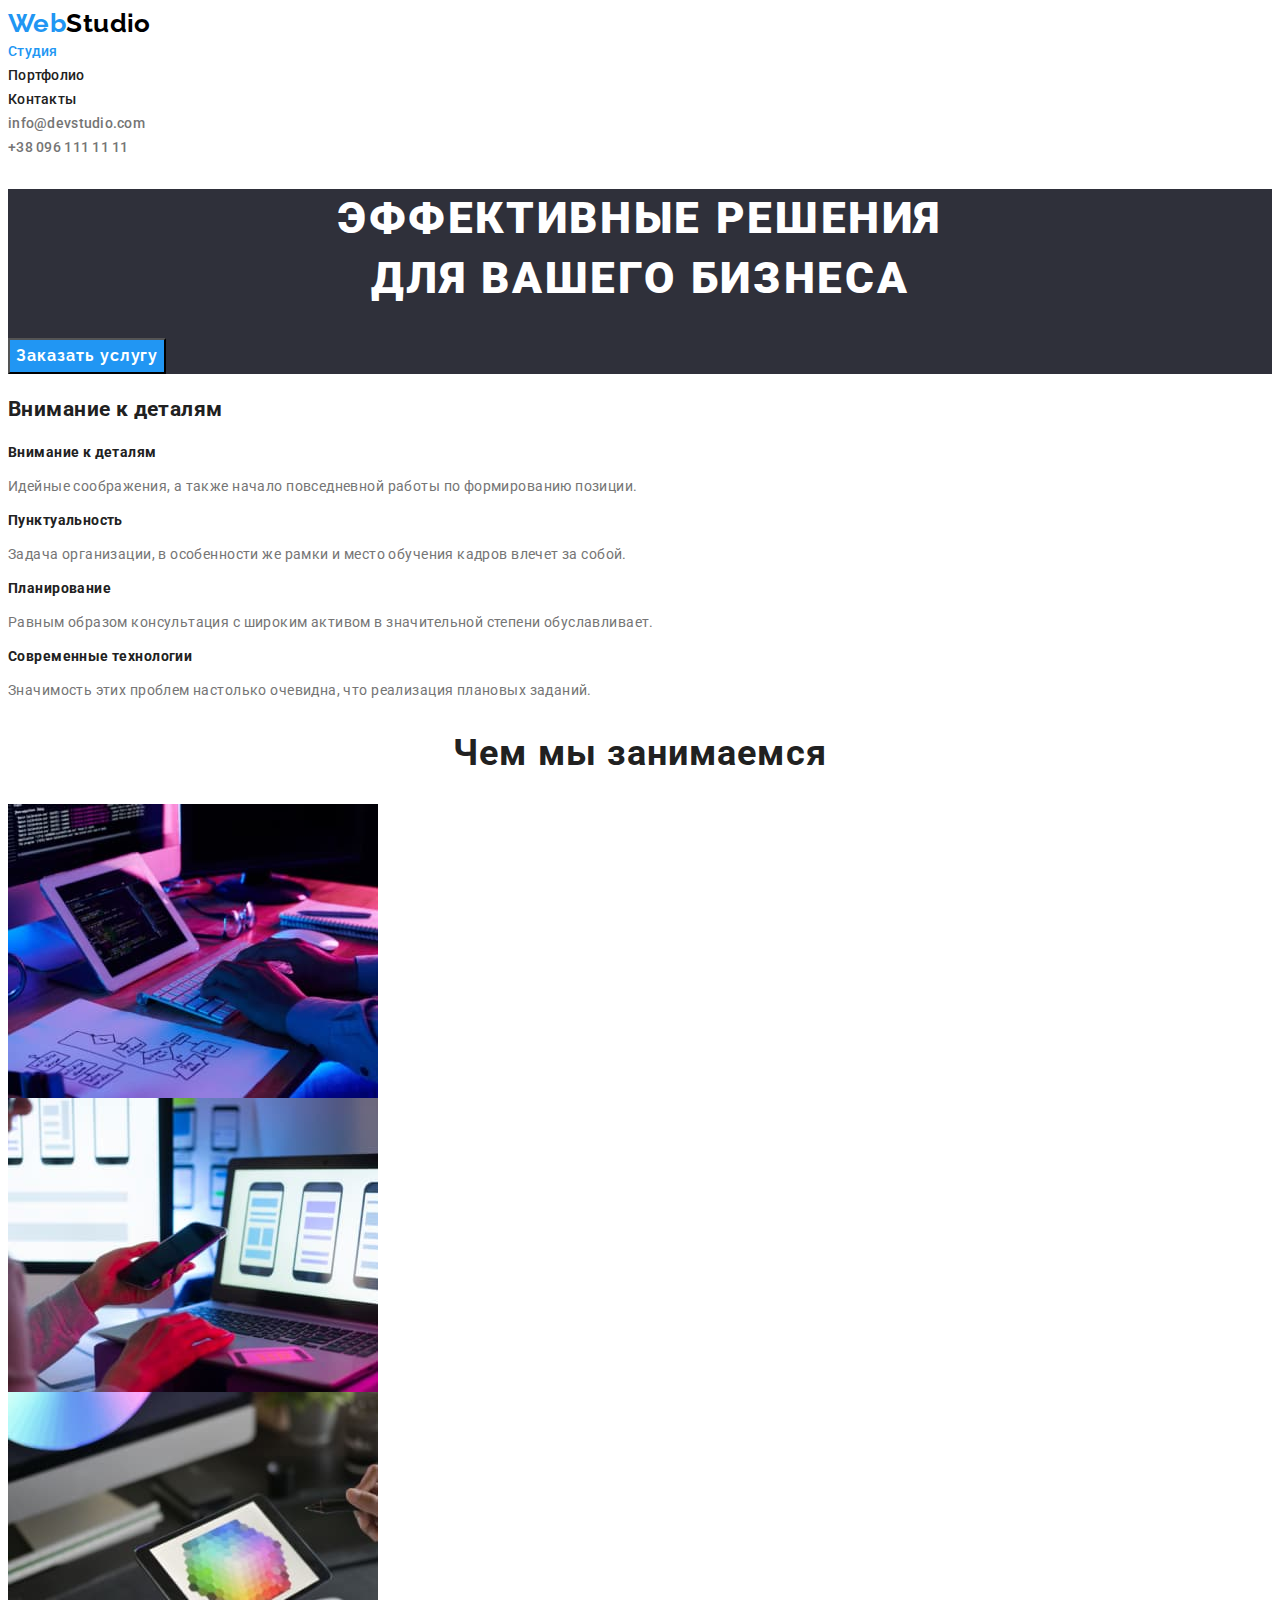
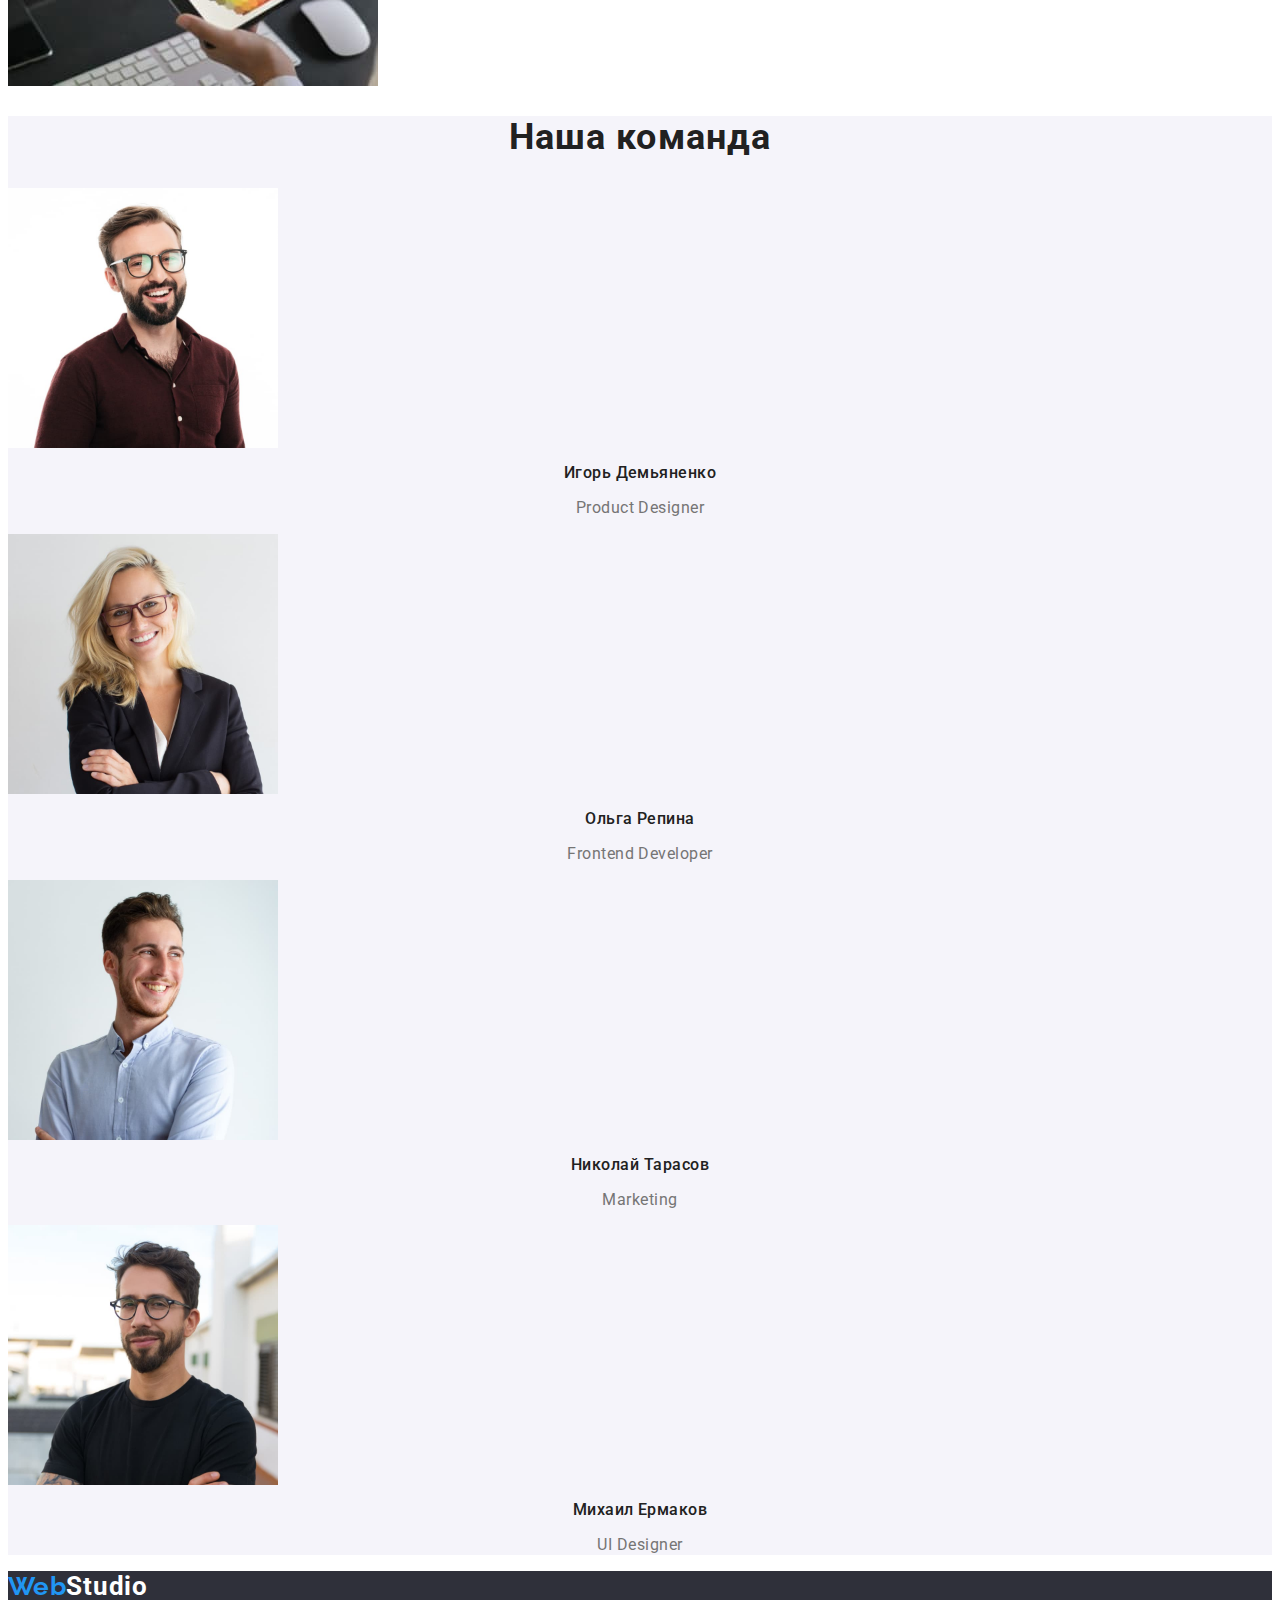
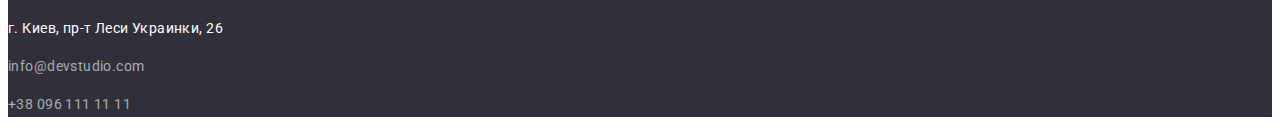
<file: index.html>
<!DOCTYPE html>
<html lang="ru">
  <head>
    <meta charset="UTF-8" />
    <meta http-equiv="X-UA-Compatible" content="IE=edge" />
    <meta name="viewport" content="width=device-width, initial-scale=1.0" />
    <title>Студия</title>
    <!--Подключение CSS-->
    <link rel="stylesheet" href="./css/styles.css" />
    <!-- Подключение шрифтов с google -->
    <link rel="preconnect" href="https://fonts.googleapis.com" />
    <link rel="preconnect" href="https://fonts.gstatic.com" crossorigin />
    <link
      href="https://fonts.googleapis.com/css2?family=Raleway:wght@700&family=Roboto:wght@400;500;700;900&display=swap"
      rel="stylesheet"
    />
  </head>
  <body>
    <!--Шапка-->
    <header class="head">
      <!--Навигация шапки-->
      <nav class="site-navigation">
        <!--Черный Логотип-->
        <a href="./index.html"
          ><span class="web no-lines">Web</span
          ><span class="studio no-lines">Studio</span></a
        >
        <!--Навигация сайта-->
        <ul class="no-dote">
          <li>
            <a class="nav-text no-lines active-page" href="./index.html"
              >Студия</a
            >
          </li>
          <li>
            <a class="nav-text no-lines" href="./portfolio.html">Портфолио</a>
          </li>
          <li><a class="nav-text no-lines" href="">Контакты</a></li>
        </ul>
      </nav>
      <!--Контакты-->
      <ul class="no-dote">
        <li>
          <a class="contacts no-lines" href="mailto:info@devstudio.com"
            >info@devstudio.com</a
          >
        </li>
        <li>
          <a class="contacts no-lines" href="tel:+380961111111"
            >+38 096 111 11 11</a
          >
        </li>
      </ul>
    </header>
    <main class="main-studio">
      <!--баннер-->
      <div class="banner">
        <section class="banner-color">
          <h1 class="main-studio-header">
            Эффективные решения <br />
            для вашего бизнеса
          </h1>
          <button class="banner-button text-shadow" type="button">
            Заказать услугу
          </button>
        </section>
      </div>
      <!--Основные принципы-->
      <section class="main-princeples">
        <h2 class="hidden-header">Внимание к деталям</h2>
        <ul class="no-dote">
          <li>
            <h3 class="second-header">Внимание к деталям</h3>
            <p class="principles-description">
              Идейные соображения, а также начало повседневной работы по
              формированию позиции.
            </p>
          </li>
          <li>
            <h3 class="second-header">Пунктуальность</h3>
            <p class="principles-description">
              Задача организации, в особенности же рамки и место обучения кадров
              влечет за собой.
            </p>
          </li>
          <li>
            <h3 class="second-header">Планирование</h3>
            <p class="principles-description">
              Равным образом консультация с широким активом в значительной
              степени обуславливает.
            </p>
          </li>
          <li>
            <h3 class="second-header">Современные технологии</h3>
            <p class="principles-description">
              Значимость этих проблем настолько очевидна, что реализация
              плановых заданий.
            </p>
          </li>
        </ul>
      </section>
      <!--Чем мы занимаемся-->
      <section>
        <h2 class="section-header-text">Чем мы занимаемся</h2>
        <ul class="no-dote">
          <li>
            <img
              class="img-block"
              src="./images/job1.jpg"
              alt="Верстаем"
              width="370"
            />
          </li>
          <li>
            <img
              class="img-block"
              src="./images/job2.jpg"
              alt="Рисуем"
              width="370"
            />
          </li>
          <li>
            <img
              class="img-block"
              src="./images/job3.jpg"
              alt="Продаем"
              width="370"
            />
          </li>
        </ul>
      </section>
      <!--Сотрудники-->
      <section class="about-workers">
        <h2 class="section-header-text">Наша команда</h2>
        <ul class="no-dote">
          <li>
            <img
              class="img-block"
              src="./images/igor.jpg"
              alt="Игорь Демьяненко"
              width="270"
            />
            <h3 class="worker-name">Игорь Демьяненко</h3>
            <p class="position">Product Designer</p>
          </li>
          <li>
            <img
              class="img-block"
              src="./images/olga.jpg"
              alt="Ольга Репина"
              width="270"
            />
            <h3 class="worker-name">Ольга Репина</h3>
            <p class="position">Frontend Developer</p>
          </li>
          <li>
            <img
              class="img-block"
              src="./images/nikolai.jpg"
              alt="Николай Тарасов"
              width="270"
            />
            <h3 class="worker-name">Николай Тарасов</h3>
            <p class="position">Marketing</p>
          </li>
          <li>
            <img
              class="img-block"
              src="./images/mihail.jpg"
              alt="Михаил Ермаков"
              width="270"
            />
            <h3 class="worker-name">Михаил Ермаков</h3>
            <p class="position">UI Designer</p>
          </li>
        </ul>
      </section>
    </main>
    <!--Подвал-->
    <footer class="basment">
      <!-- Белый логотип -->
      <a href="./index.html"
        ><span class="web no-lines">Web</span
        ><span class="studio-basment no-lines">Studio</span></a
      >
      <!-- Нижние контакты -->
      <address>
        <p>
          <a
            class="address-activity no-lines"
            href="https://www.google.com.ua/maps/place/%D0%B1%D1%83%D0%BB.+%D0%9B%D0%B5%D1%81%D0%B8+%D0%A3%D0%BA%D1%80%D0%B0%D0%B8%D0%BD%D0%BA%D0%B8,+26,+%D0%9A%D0%B8%D0%B5%D0%B2,+02000/@50.4265841,30.5361971,17z/data=!3m1!4b1!4m5!3m4!1s0x40d4cf0e033ecbe9:0x57a4dffefec77da0!8m2!3d50.4265807!4d30.5383858?hl=ru&authuser=0"
            >г. Киев, пр-т Леси Украинки, 26</a
          >
        </p>
        <p>
          <a class="contacts-basment no-lines" href="mailto:info@devstudio.com"
            >info@devstudio.com</a
          >
        </p>
        <p>
          <a class="contacts-basment no-lines" href="tel:+380961111111"
            >+38 096 111 11 11</a
          >
        </p>
      </address>
    </footer>
  </body>
</html>
</file>
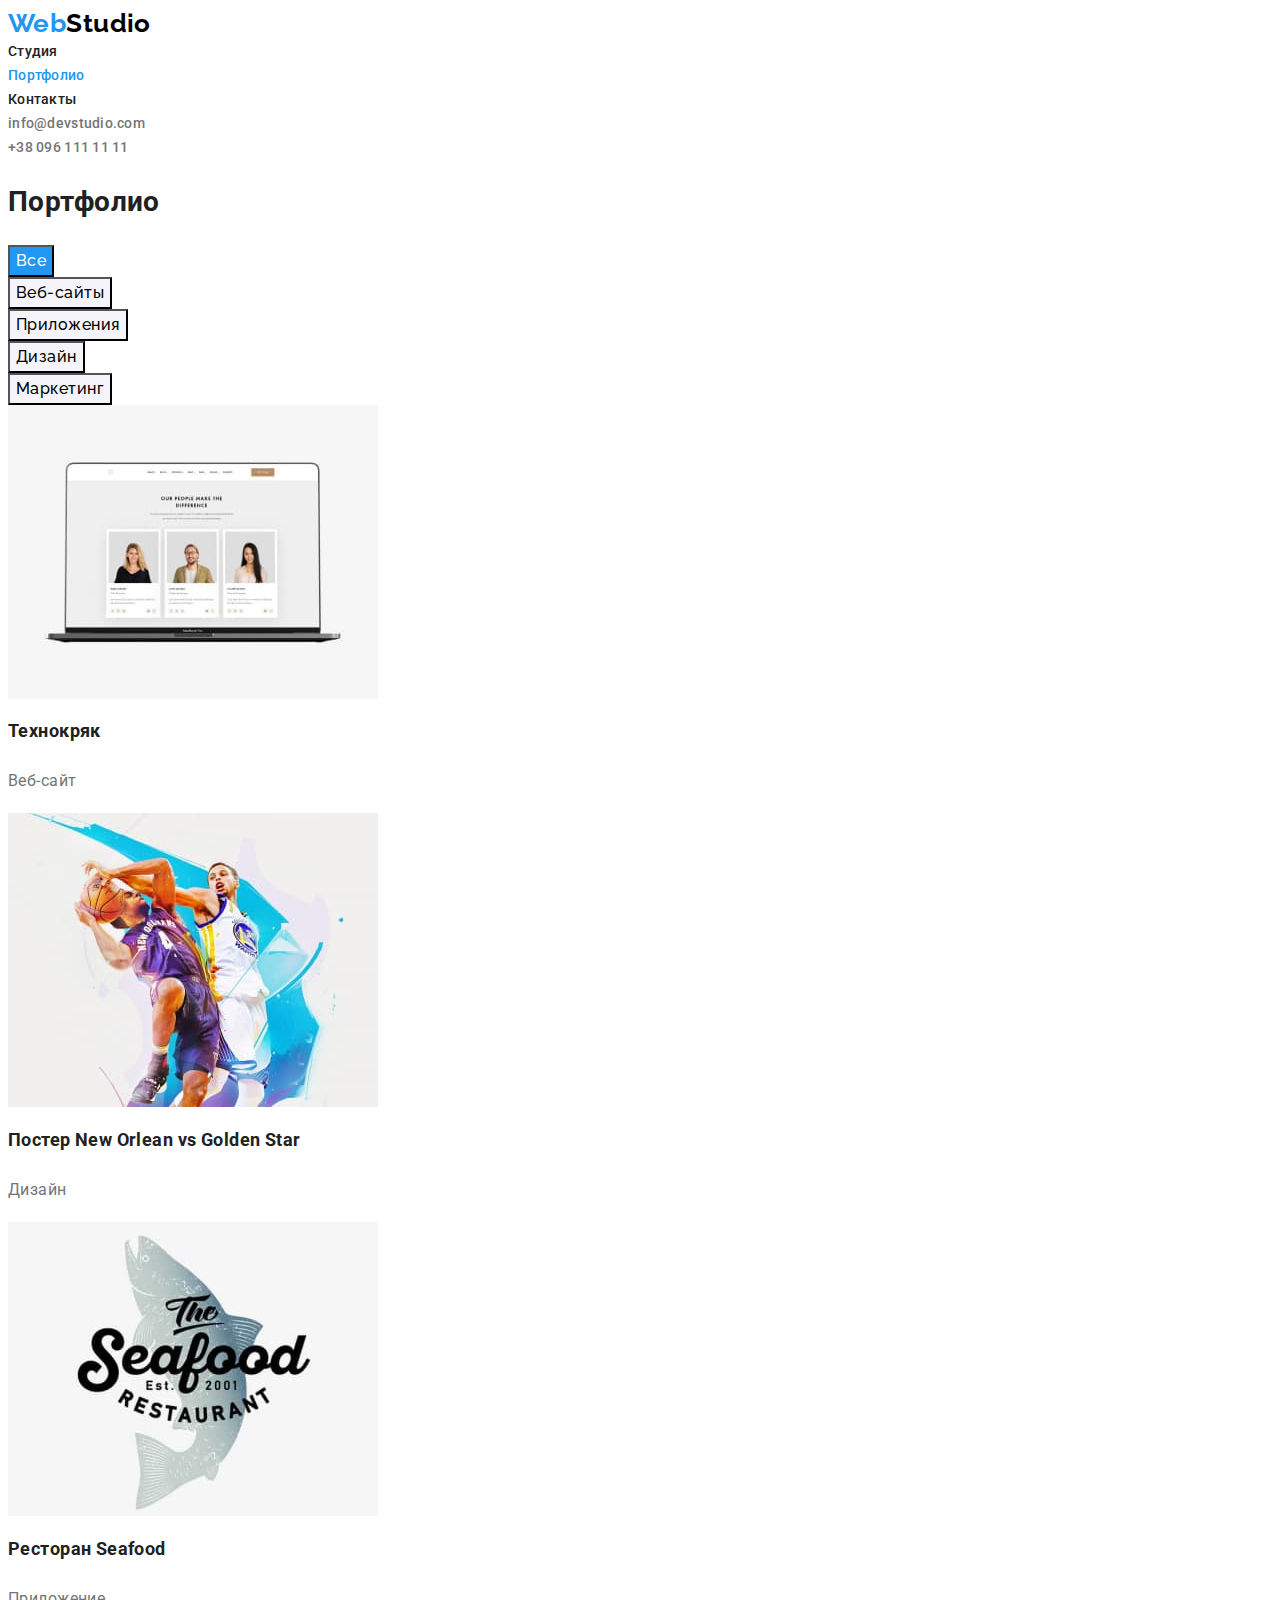
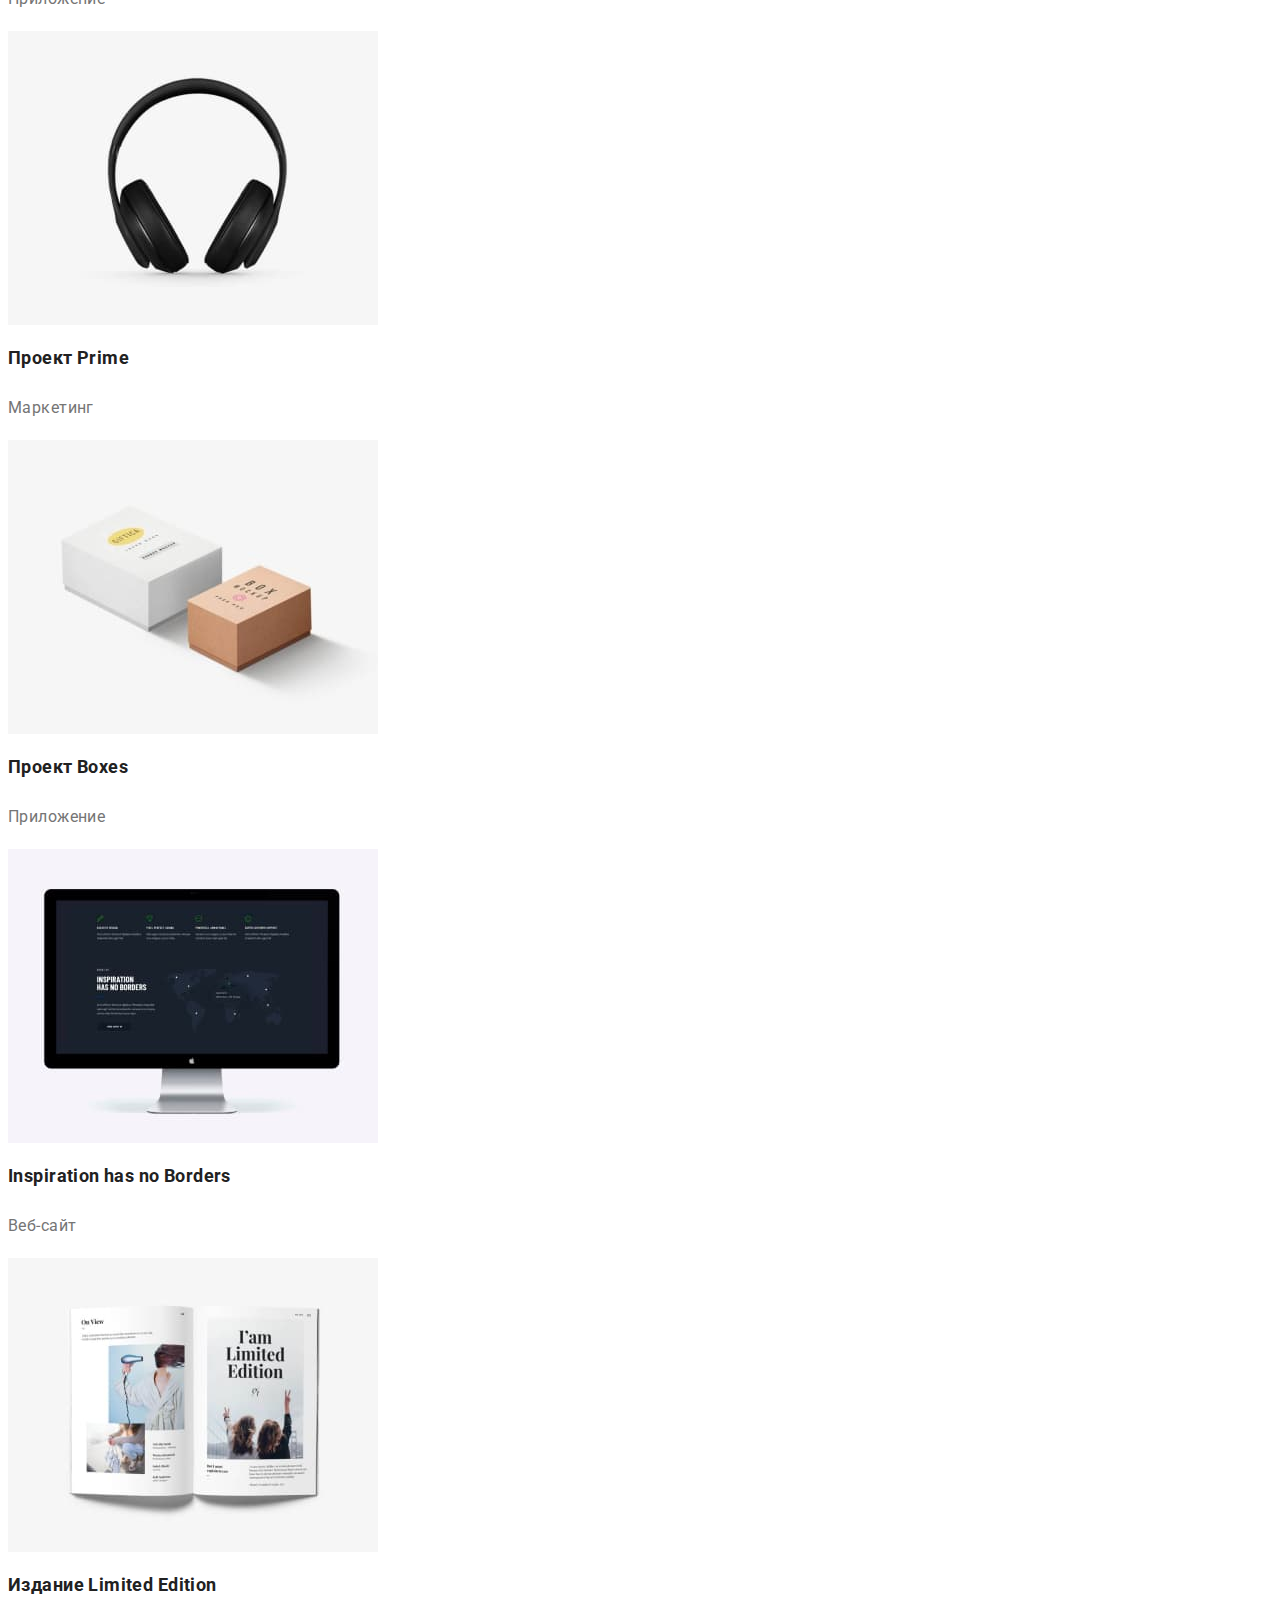
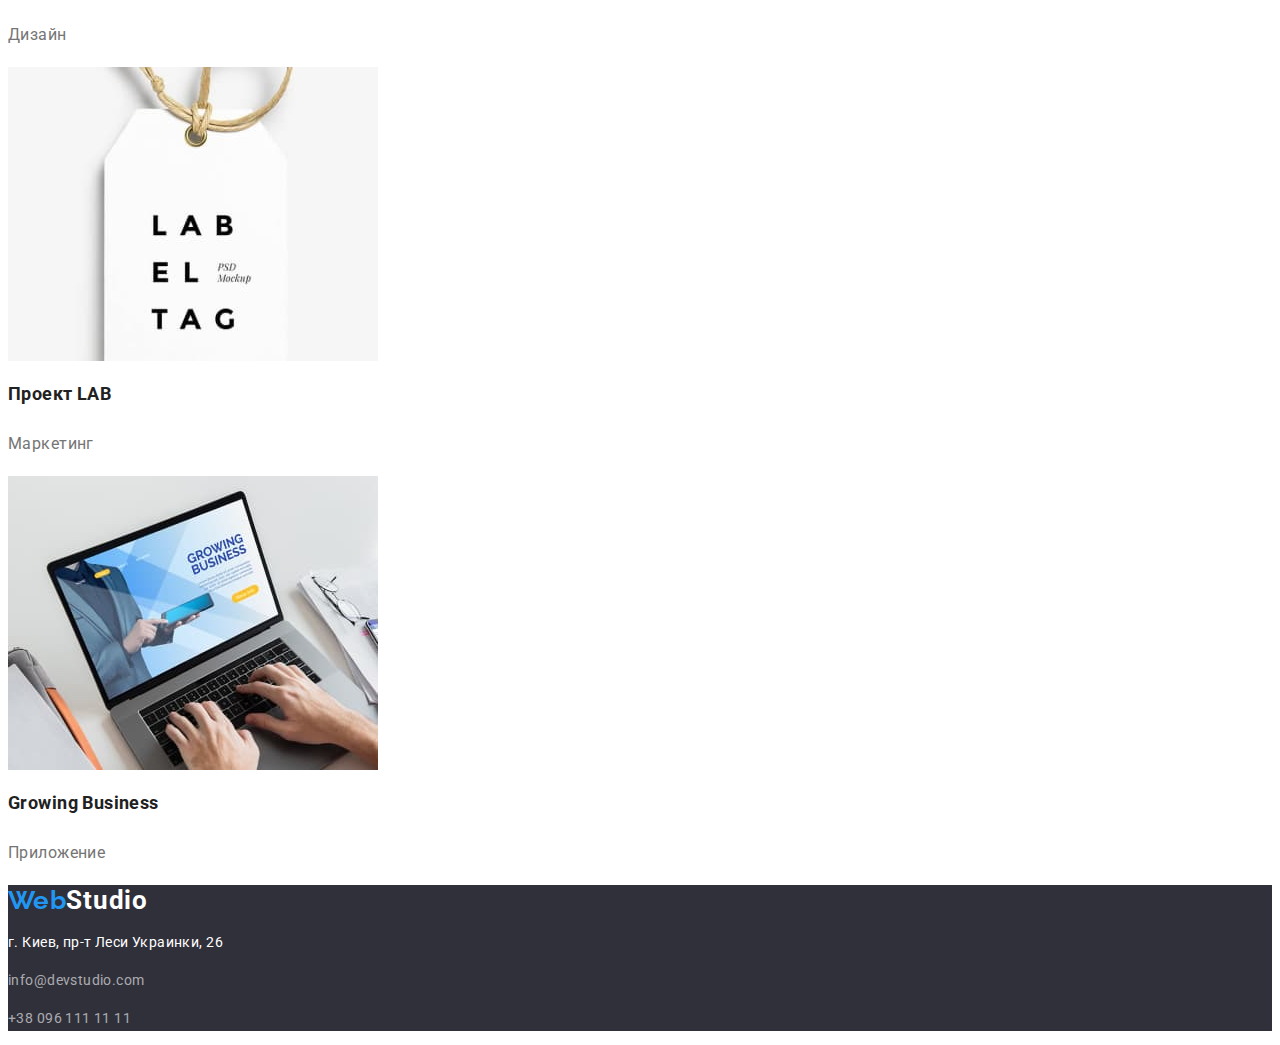
<file: portfolio.html>
<!DOCTYPE html>
<html lang="ru">
  <head>
    <meta charset="UTF-8" />
    <meta http-equiv="X-UA-Compatible" content="IE=edge" />
    <meta name="viewport" content="width=device-width, initial-scale=1.0" />
    <title>Портфолио</title>
    <!--Подключение CSS-->
    <link rel="stylesheet" href="./css/styles.css" />
    <!-- Подключение шрифтов с google -->
    <link rel="preconnect" href="https://fonts.googleapis.com" />
    <link rel="preconnect" href="https://fonts.gstatic.com" crossorigin />
    <link
      href="https://fonts.googleapis.com/css2?family=Raleway:wght@700&family=Roboto:wght@400;500;700;900&display=swap"
      rel="stylesheet"
    />
  </head>
  <body>
    <!--Шапка-->
    <header class="head">
      <!--Навигация шапки-->
      <nav class="site-navigation">
        <!--Черный Логотип-->
        <a href="./index.html"
          ><span class="web no-lines">Web</span
          ><span class="studio no-lines">Studio</span></a
        >
        <!--Навигация сайта-->
        <ul class="no-dote">
          <li>
            <a class="nav-text no-lines" href="./index.html">Студия</a>
          </li>
          <li>
            <a class="nav-text no-lines active-page" href="./portfolio.html"
              >Портфолио</a
            >
          </li>
          <li><a class="nav-text no-lines" href="">Контакты</a></li>
        </ul>
      </nav>
      <!--Контакты-->
      <ul class="no-dote">
        <li>
          <a class="contacts no-lines" href="mailto:info@devstudio.com"
            >info@devstudio.com</a
          >
        </li>
        <li>
          <a class="contacts no-lines" href="tel:+380961111111"
            >+38 096 111 11 11</a
          >
        </li>
      </ul>
    </header>
    <!--Основной контент-->
    <main>
      <section>
        <h1 class="visually-hidden">Портфолио</h1>
        <ul class="no-dote">
          <li>
            <button class="button-cursor blue-button" type="button">Все</button>
          </li>
          <li>
            <button class="button-cursor" type="button">Веб-сайты</button>
          </li>
          <li>
            <button class="button-cursor" type="button">Приложения</button>
          </li>
          <li><button class="button-cursor" type="button">Дизайн</button></li>
          <li>
            <button class="button-cursor" type="button">Маркетинг</button>
          </li>
        </ul>
        <ul class="no-dote">
          <li>
            <img
              class="img-block"
              src="./images/tehnokryak.jpg"
              alt="Технокряк"
            />
            <h2 class="project-name">Технокряк</h2>
            <p class="signature-gray">Веб-сайт</p>
          </li>
          <li>
            <img
              class="img-block"
              src="./images/goldenstar.jpg"
              alt="Постер New Orlean vs Golden Star"
            />
            <h2 class="project-name">
              Постер <span lang="en"> New Orlean vs Golden Star</span>
            </h2>
            <p class="signature-gray">Дизайн</p>
          </li>
          <li>
            <img
              class="img-block"
              src="./images/seafood.jpg"
              alt="Ресторан Seafood"
            />
            <h2 class="project-name">
              Ресторан <span lang="en"> Seafood</span>
            </h2>
            <p class="signature-gray">Приложение</p>
          </li>
          <li>
            <img
              class="img-block"
              src="./images/projectprime.jpg"
              alt="Проект Prime"
            />
            <h2 class="project-name">Проект <span lang="en">Prime</span></h2>
            <p class="signature-gray">Маркетинг</p>
          </li>
          <li>
            <img
              class="img-block"
              src="./images/projectbox.jpg"
              alt="Проект Boxes"
            />
            <h2 class="project-name">Проект Boxes</h2>
            <p class="signature-gray">Приложение</p>
          </li>
          <li>
            <img
              class="img-block"
              src="./images/inspiration.jpg"
              alt="Inspiration has no Borders"
            />
            <h2 class="project-name">Inspiration has no Borders</h2>
            <p class="signature-gray">Веб-сайт</p>
          </li>
          <li>
            <img
              class="img-block"
              src="./images/limitededition.jpg"
              alt="Издание Limited Edition"
            />
            <h2 class="project-name">Издание Limited Edition</h2>
            <p class="signature-gray">Дизайн</p>
          </li>
          <li>
            <img
              class="img-block"
              src="./images/projectlab.jpg"
              alt="Проект LAB"
            />
            <h2 class="project-name">Проект LAB</h2>
            <p class="signature-gray">Маркетинг</p>
          </li>
          <li>
            <img
              class="img-block"
              src="./images/growingbusiness.jpg"
              alt="Growing Business"
            />
            <h2 class="project-name">Growing Business</h2>
            <p class="signature-gray">Приложение</p>
          </li>
        </ul>
      </section>
    </main>
    <!--Подвал-->
    <footer class="basment">
      <!-- Белый логотип -->
      <a href="./index.html"
        ><span class="web no-lines">Web</span
        ><span class="studio-basment no-lines">Studio</span></a
      >
      <!-- Нижние контакты -->
      <address>
        <p>
          <a
            class="address-activity no-lines"
            href="https://www.google.com.ua/maps/place/%D0%B1%D1%83%D0%BB.+%D0%9B%D0%B5%D1%81%D0%B8+%D0%A3%D0%BA%D1%80%D0%B0%D0%B8%D0%BD%D0%BA%D0%B8,+26,+%D0%9A%D0%B8%D0%B5%D0%B2,+02000/@50.4265841,30.5361971,17z/data=!3m1!4b1!4m5!3m4!1s0x40d4cf0e033ecbe9:0x57a4dffefec77da0!8m2!3d50.4265807!4d30.5383858?hl=ru&authuser=0"
            >г. Киев, пр-т Леси Украинки, 26</a
          >
        </p>
        <p>
          <a class="contacts-basment no-lines" href="mailto:info@devstudio.com"
            >info@devstudio.com</a
          >
        </p>
        <p>
          <a class="contacts-basment no-lines" href="tel:+380961111111"
            >+38 096 111 11 11</a
          >
        </p>
      </address>
    </footer>
  </body>
</html>
</file>
<file: css/styles.css>
/* Палитра */
/* Цвет основного текста #212121*/
/* Вторичный цвет текста #757575*/
/* Троичный цвет текста rgba(255, 255, 255, 0.6); */
/* Цвет действия #2196F3*/
/* Белый цвет текста #FFFFFF*/
/* Основной фон #ffffff*/
/* Вторичный фон #E5E5E5; */
/* Дополнительный фон #2F303A; */
:root {
  --main-text-color: #212121;
  --brand-color: #2196f3;
  --second-text-color: #757575;
  --white-color: #ffffff;
}
body {
  color: var(--main-text-color);
  font-family: "roboto", sans-serif;
  font-weight: 400;
  font-size: 14px;
  line-height: 1.71;
  letter-spacing: 0.03em;
  background-color: var(--white-color);
}

/* img делаем блочным */
.img-block {
  display: block;
  max-width: 100%;
  height: auto;
}
/*  */
.no-lines {
  /* Забираем декоративные линии */
  text-decoration: none;
  /* Забираем декоративные линии */
  display: inline-block;
}

/* Забираем вид маркера и отступы*/
.no-dote {
  list-style-type: none;
  margin: 0;
  padding: 0;
}

/*Шапка*/
/*Navigation*/
/*Logotyp*/
.web,
.studio {
  text-decoration: none;
  font-family: Raleway;
  font-weight: bold;
  font-size: 26px;
  line-height: 1.2;
}
.web {
  color: var(--brand-color);
}
.studio {
  color: #000000;
}
.nav-text {
  color: var(--main-text-color);
  font-style: normal;
  font-weight: 500;
  font-size: 14px;
  line-height: 1.14;
  letter-spacing: 0.02em;
}
.active-page {
  color: var(--brand-color);
}

.nav-text:hover,
.nav-text:focus {
  color: var(--brand-color);
}

.contacts {
  text-decoration: none;
  font-style: normal;
  font-weight: 500;
  font-size: 14px;
  line-height: 1.14;
  letter-spacing: 0.02em;
  color: var(--second-text-color);
}
.contacts:hover,
.contacts:focus {
  color: var(--brand-color);
}
.mail-contact
/*Студия*/
/*Баннер*/
.banner {
  background-color: #2f303a;
}
.banner-color {
  background-color: #2f303a;
}
.main-studio-header {
  font-weight: 900;
  font-size: 44px;
  line-height: 1.36;
  text-align: center;
  letter-spacing: 0.06em;
  text-transform: uppercase;
  color: var(--white-color);
}
.banner-button {
  font-family: Raleway;
  letter-spacing: 0.06em;
  font-weight: bold;
  font-size: 16px;
  line-height: 1.87;
  align-items: center;

  background: var(--brand-color);
}
.text-shadow {
  color: var(--white-color);
}
.text-shadow:hover,
.text-shadow:focus {
  text-shadow: 0px 4px 4px rgba(0, 0, 0, 0.25), 0px 4px 4px rgba(0, 0, 0, 0.25);
}

/*Основные принципы*/

.second-header {
  font-weight: bold;
  font-size: 14px;
  line-height: 1.14;
}
.principles-description {
  font-size: 14px;
  line-height: 1.71;
  letter-spacing: 0.03em;
  color: var(--second-text-color);
}
/*Чем мы занимаемся*/
/* Наша команда */
.about-workers {
  background-color: #f5f4fa;
}
.section-header-text {
  font-weight: bold;
  font-size: 36px;
  line-height: 1.17;
  text-align: center;
  letter-spacing: 0.03em;
}
.worker-name {
  font-weight: 500;
  font-size: 16px;
  line-height: 1.18;
  text-align: center;
  letter-spacing: 0.03em;
}
.position {
  font-size: 16px;
  line-height: 1.18;
  text-align: center;
  letter-spacing: 0.03em;
  color: var(--second-text-color);
}
/*Подвал*/
.basment {
  background: #2f303a;
}

.address-activity {
  font-style: normal;
  font-size: 14px;
  line-height: 1.71;
  letter-spacing: 0.03em;
  color: var(--white-color);
}
.address-activity:hover,
.address-activity:focus {
  color: var(--brand-color);
}
.contacts-basment {
  font-style: normal;
  font-size: 14px;
  line-height: 1.71;
  letter-spacing: 0.03em;
  color: rgba(255, 255, 255, 0.6);
}
.contacts-basment:hover,
.contacts-basment:focus {
  color: var(--brand-color);
}
.studio-basment {
  font-weight: bold;
  font-size: 26px;
  line-height: 1.19;
  letter-spacing: 0.03em;
  color: var(--white-color);
}
/*Портфолио*/
.button-cursor {
  font-family: Raleway;
  background-color: #f5f4fa;
  font-style: normal;
  font-weight: 500;
  font-size: 16px;
  line-height: 1.62;
  text-align: center;
  letter-spacing: 0.03em;
}
.blue-button {
  background-color: var(--brand-color);
  color: var(--white-color);
}
.button-cursor:hover,
.button-cursor:focus {
  background-color: var(--brand-color);
  color: var(--white-color);
}
.project-name {
  font-weight: bold;
  font-size: 18px;
  line-height: 2;
}

.signature-gray {
  color: var(--second-text-color);
  font-size: 16px;
  line-height: 2;
}
</file>
